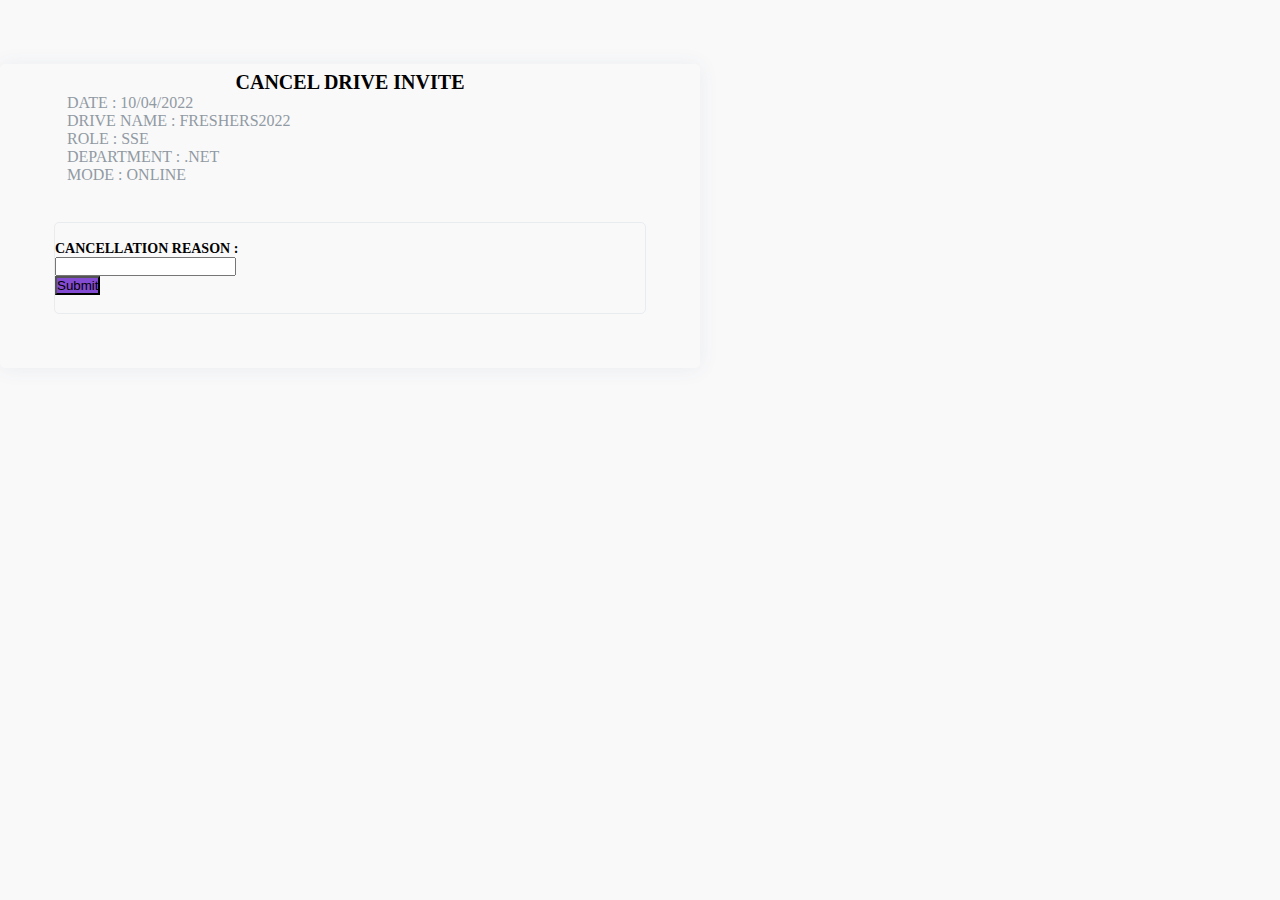
<file: CancelDrive.html>
<!DOCTYPE html>
<html lang="en">
<head>
    <link href="https://cdn.jsdelivr.net/npm/bootstrap@5.0.2/dist/css/bootstrap.min.css" rel="stylesheet" integrity="sha384-EVSTQN3/azprG1Anm3QDgpJLIm9Nao0Yz1ztcQTwFspd3yD65VohhpuuCOmLASjC" crossorigin="anonymous">
    <meta charset="UTF-8">
    <meta http-equiv="X-UA-Compatible" content="IE=edge">
    <meta name="viewport" content="width=device-width, initial-scale=1.0">
    <link rel="stylesheet" href="style.css">
    <title>Document</title>
</head>
<body>
    <div class="container">
        <div class="card mx-auto">
            <div class="card-body">
                
                <h3 class="card-title" id="cancelinvitealign"><b>CANCEL DRIVE INVITE</b></h3>
                
                <div class="row rone mt-4">
                    <div class="col-md-6">
                        <p class="text-muted"><i class="far fa-check-circle"></i>DATE             : 10/04/2022</p>
                        <p class="text-muted"><i class="far fa-check-circle"></i>DRIVE NAME       : FRESHERS2022</p>
                        <p class="text-muted"><i class="far fa-check-circle"></i>ROLE             : SSE</p>
                    </div>
                    <div class="col-md-6">
                        <p class="text-muted"><i class="far fa-check-circle"></i>DEPARTMENT : .NET</p>
                        <p class="text-muted"><i class="far fa-check-circle"></i>MODE       : ONLINE</p>
                        
                    </div>
                </div>

                    <br> 
                    <div>
                        <div class="container kl"><br>
                            <h6><b>CANCELLATION REASON :</b></h6>
                                <div class="form-outline">
                                     <input type="text" id="form12" class="form-control" />
                                     <br>
                                </div>  
                                     
                                    <div class="text-center">
                                        <button type="button" class="btn btn-primary btn-lg btn-block mt-3" >Submit</button>
                                    </div>   
                                    <br>
                        </div>
                    </div>
            </div>
        </div>
    </div>
</body>
</html>
</file>
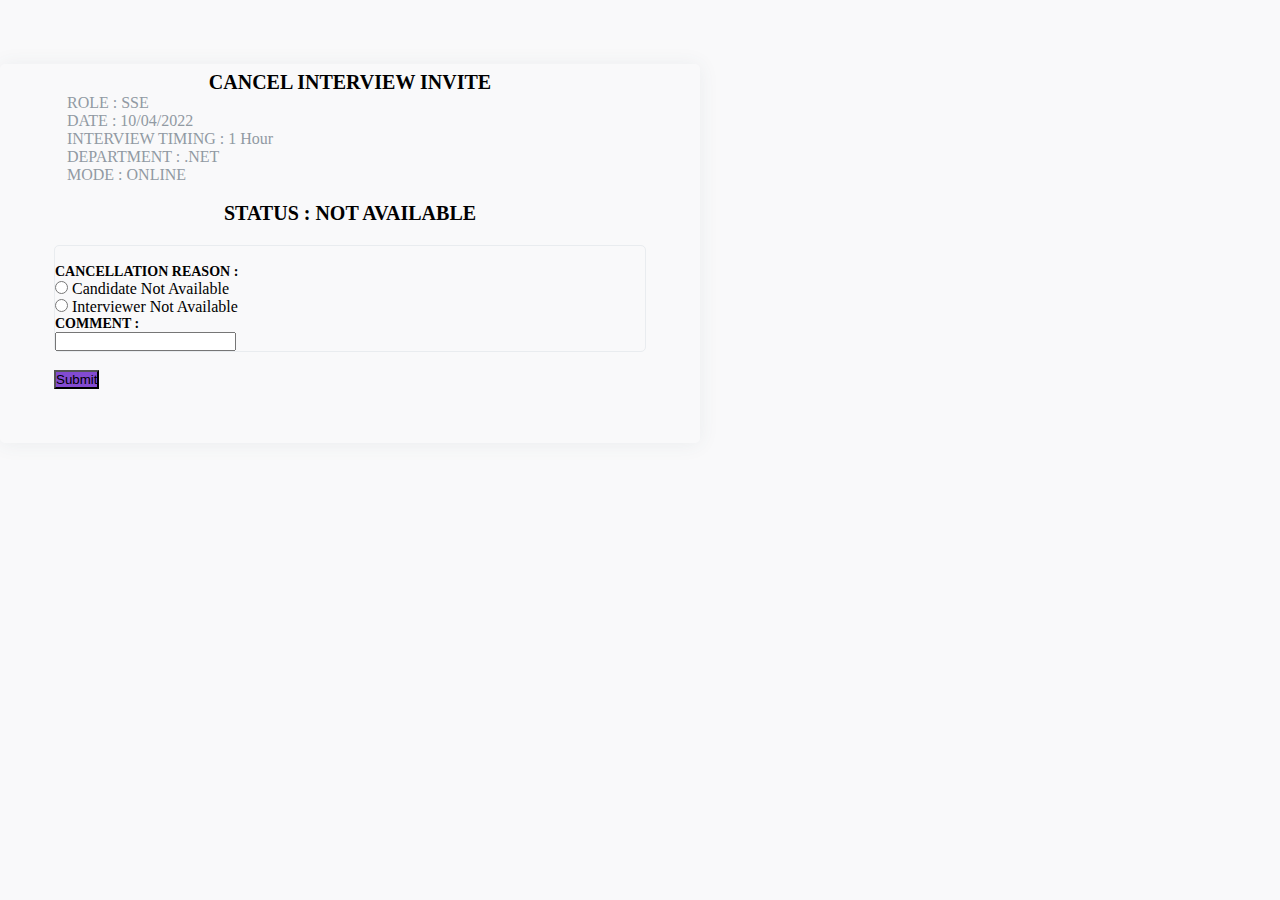
<file: CancelInvite.html>
<!DOCTYPE html>
<html lang="en">
<head>
    <link href="https://cdn.jsdelivr.net/npm/bootstrap@5.0.2/dist/css/bootstrap.min.css" rel="stylesheet" integrity="sha384-EVSTQN3/azprG1Anm3QDgpJLIm9Nao0Yz1ztcQTwFspd3yD65VohhpuuCOmLASjC" crossorigin="anonymous">
    <meta charset="UTF-8">
    <meta http-equiv="X-UA-Compatible" content="IE=edge">
    <meta name="viewport" content="width=device-width, initial-scale=1.0">
    <link rel="stylesheet" href="style.css">
    <title>Document</title>
</head>
<body>
    <div class="container">
        <div class="card mx-auto">
            <div class="card-body">
                
                <h3 class="card-title" id="cancelinvitealign"><b>CANCEL INTERVIEW INVITE</b></h3>
                
                <div class="row rone mt-4">
                    <div class="col-md-6">
                        <p class="text-muted"><i class="far fa-check-circle"></i>ROLE             : SSE</p>
                        <p class="text-muted"><i class="far fa-check-circle"></i>DATE             : 10/04/2022</p>
                        <p class="text-muted"><i class="far fa-check-circle"></i>INTERVIEW TIMING : 1 Hour</p>
                    </div>
                    <div class="col-md-6">
                        <p class="text-muted"><i class="far fa-check-circle"></i>DEPARTMENT : .NET</p>
                        <p class="text-muted"><i class="far fa-check-circle"></i>MODE       : ONLINE</p>
                        
                    </div>
                </div>

                <br>

                <div>
                    <h5 class="card-title" id="cancelinvitealign"><b>STATUS : NOT AVAILABLE</b></h5>
                    <div>
                         <div class="container kl"><br>
                            <h6><b>CANCELLATION REASON :</b></h6>
                    <div class="row rtwo my-3">
                        <div class="col-md-12">
                            <div class="form-check"> <input class="form-check-input" type="radio"> <label class="form-check-label">Candidate Not Available</label></div> 
                                <div class="form-check"> <input class="form-check-input" type="radio"> <label class="form-check-label">Interviewer Not Available</label> 
                                
                            </div>
                        
                    </div>
                </div>
                    <div>
                        <h6><b>COMMENT :</b></h6>
                        <div class="form-outline">
                            <input type="text" id="form12" class="form-control" />
                            <br>
                        </div>
                    </div>
                </div> 

                <br>

                <div class="text-center">
                <button type="button" class="btn btn-primary btn-lg btn-block mt-3" >Submit</button>
            </div>
               
            </div>
        </div>
    </div>
</body>
</html>
</file>
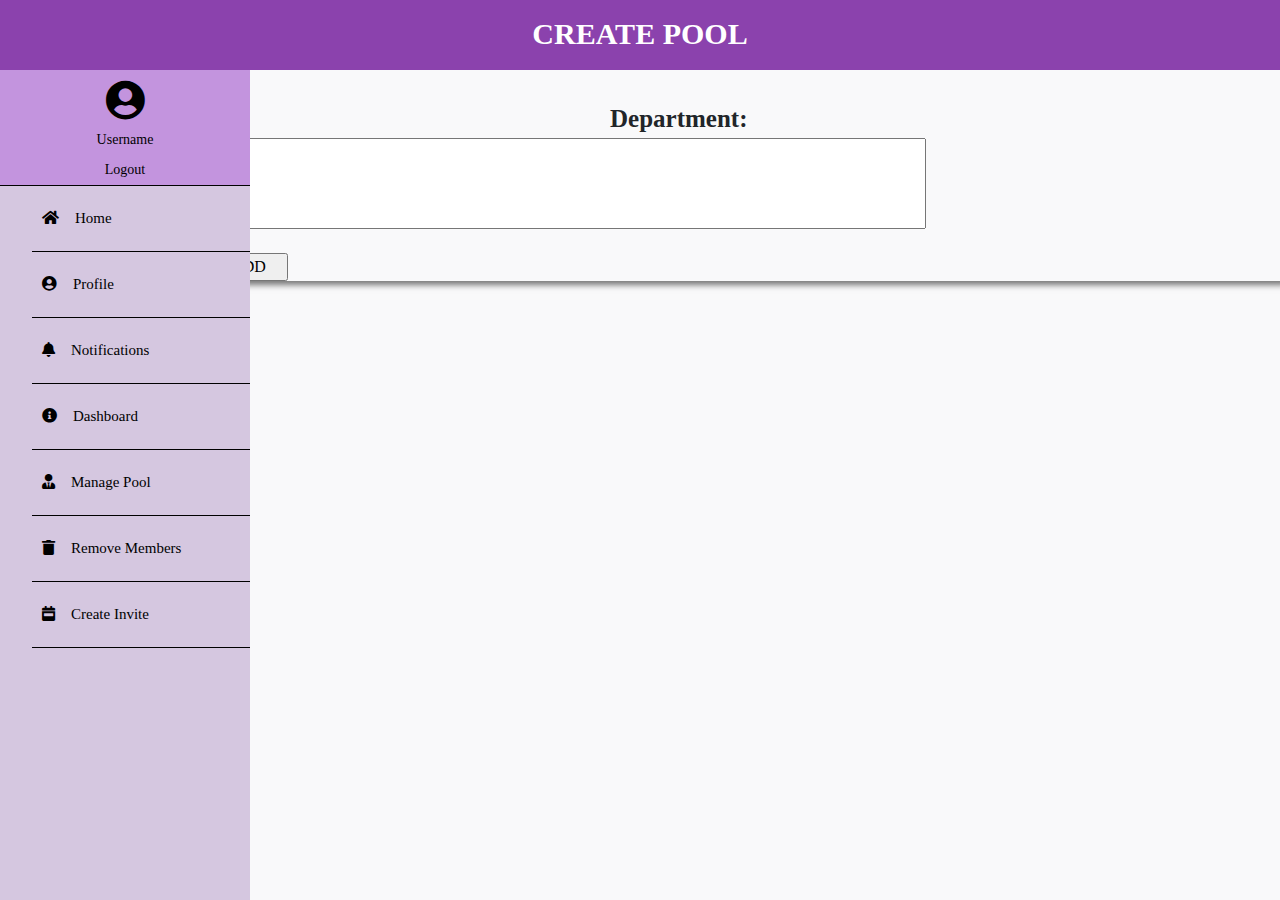
<file: CreatePool.html>
<!DOCTYPE html>
<meta name="viewport" content="width=device-width, initial-scale=1">

<html lang="en" dir="ltr">

<head>
  <meta charset="utf-8">
  <title>Layout</title>
  <link rel="stylesheet" href="https://cdnjs.cloudflare.com/ajax/libs/font-awesome/5.15.3/css/all.min.css" />
  <link href="https://cdn.jsdelivr.net/npm/bootstrap@5.1.3/dist/css/bootstrap.min.css" rel="stylesheet">
  <link rel="stylesheet" href="style.css">

</head>

<body>
  <!-- <iframe src="CreatePool.html" height="300px" width="100%" ></iframe> -->
  <input type="checkbox" id="check">

  <div class="sidebar">
    <header><br>
      <i class="fas fa-user-circle" id="headericon"></i><br>
      <li>Username </li>
      <li><a href="#">Logout</a></li>
    </header>


    <ul>
      <li><a href="#"><i class="fas fa-home"></i>Home</a></li>
      </hr>
      <li><a href="Profile.html"><i class='fas fa-user-circle'></i>Profile</a></li>
      <li><a href="#"><i class="fa fa-bell"></i>Notifications </a></li>
      <!--<span class="badge" style="color: rgb(248, 245, 245);">6</span>-->
      <li><a href="#"><i class="fa fa-info-circle"></i>Dashboard</a></li>
      <li><a href="Manage_Pools.html"><i class="fas fa-user-tie"></i>Manage Pool</a></li>
      <li><a href="#"><i class="fas fa-trash"></i>Remove Members</a></li>
      <li><a href="#"><i class="fas fa-calendar-week"></i>Create Invite</a></li>
    </ul>

  </div>

  <div id="navbar">
    <div class="header fixed-top">
      <h3 id="logo">CREATE POOL</h3>
      <!--Add respective Page name-->
    </div>
  </div>

  <div id="wholebox">
    <div class="box effect1 row ">
      <form>
        <label for="fname" id="aligncreatepool"><b>Department:</b></label><br>
        <input type="text" id="aligncreatepool" id="fname" name="fname" value=""><br><br>
        <input type="submit" value="     ADD     ">
      </form>
    </div>
  </div>



  <!-- <footer class="footer fixed-bottom">
      <hr>
      <p >Aspire Systems ,Chennai</p>
      <p >Contact:9876543210</p>
      <p >Aspire Systems ,Chennai</p>
      <p >Aspire Systems ,Chennai</p>
      <p >Aspire Systems ,Chennai</p>
    </footer> -->

</body>

</html>
</file>
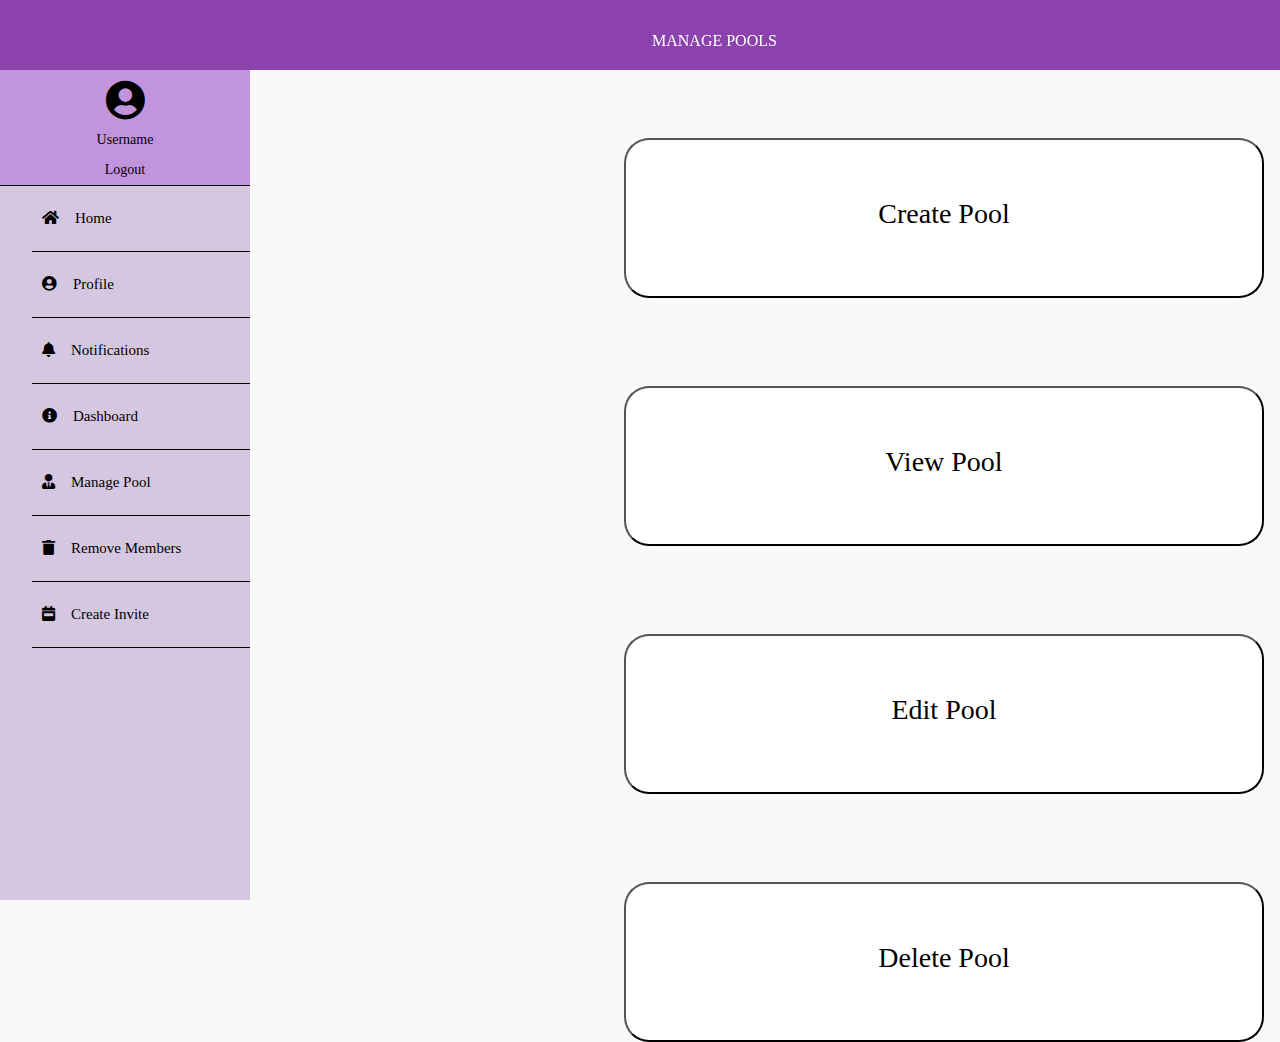
<file: Manage_Pools.html>
<!DOCTYPE html>
<meta name="viewport" content="width=device-width, initial-scale=1">

<html lang="en" dir="ltr">
  <head>
    <meta charset="utf-8">
    <title>Layout</title>
    <link rel="stylesheet" href="https://cdnjs.cloudflare.com/ajax/libs/font-awesome/5.15.3/css/all.min.css"/>
    <link href="https://cdn.jsdelivr.net/npm/bootstrap@5.1.3/dist/css/bootstrap.min.css" rel="stylesheet">
    <link rel="stylesheet" href="style.css">

  </head>
  <body>
    <input type="checkbox" id="check">
   
    <div class="sidebar">
    <header><br>
      <i class="fas fa-user-circle" id="headericon"></i><br>
      <li>Username </li>
      <li><a href="#" >Logout</a></li>
    </header> 
   
    
    <ul>
      <li><a href="#"><i class="fas fa-home"></i>Home</a></li></hr>
      <li><a href="Profile.html"><i class='fas fa-user-circle'></i>Profile</a></li> 
      <li><a href="#"><i class="fa fa-bell"></i>Notifications </a></li>                      <!--<span class="badge" style="color: rgb(248, 245, 245);">6</span>-->
      <li><a href="#"><i class="fa fa-info-circle"></i>Dashboard</a></li>
      <li><a href="Manage_Pools.html"><i class="fas fa-user-tie"></i>Manage Pool</a></li>
      <li><a href="#"><i class="fas fa-trash"></i>Remove Members</a></li>
      <li><a href="#"><i class="fas fa-calendar-week"></i>Create Invite</a></li>
     </ul>
    
   </div>

   <div id="navbar">
    <div class="header fixed-top">
      <h3>Add your page name</h3> <!--Add respective Page name-->
    </div>
   </div>
   
   <div id="navbar">
    <div class="header fixed-top">
      <a class="logo">MANAGE POOLS</a> <!--Add respective Page name-->
    </div>
   </div>

   <div id="alignpool">
       <button class="managepoolbutton" id="buttonheight">
            <h3>Create Pool</h3>
       </button>
           
       <button class="managepoolbutton" id="buttonheight">
        <h3>View Pool</h3>
        </button>

        <button class="managepoolbutton"id="buttonheight">
         <h3>Edit Pool</h3>
         </button>

        <button class="managepoolbutton"id="buttonheight">
            <h3>Delete Pool</h3>
        </button>
   </div>

   
    <!-- <footer class="footer fixed-bottom">
      <hr>
      <p >Aspire Systems ,Chennai</p>
      <p >Contact:9876543210</p>
      <p >Aspire Systems ,Chennai</p>
      <p >Aspire Systems ,Chennai</p>
      <p >Aspire Systems ,Chennai</p>
    </footer> -->
 
  </body>
</html>
</file>
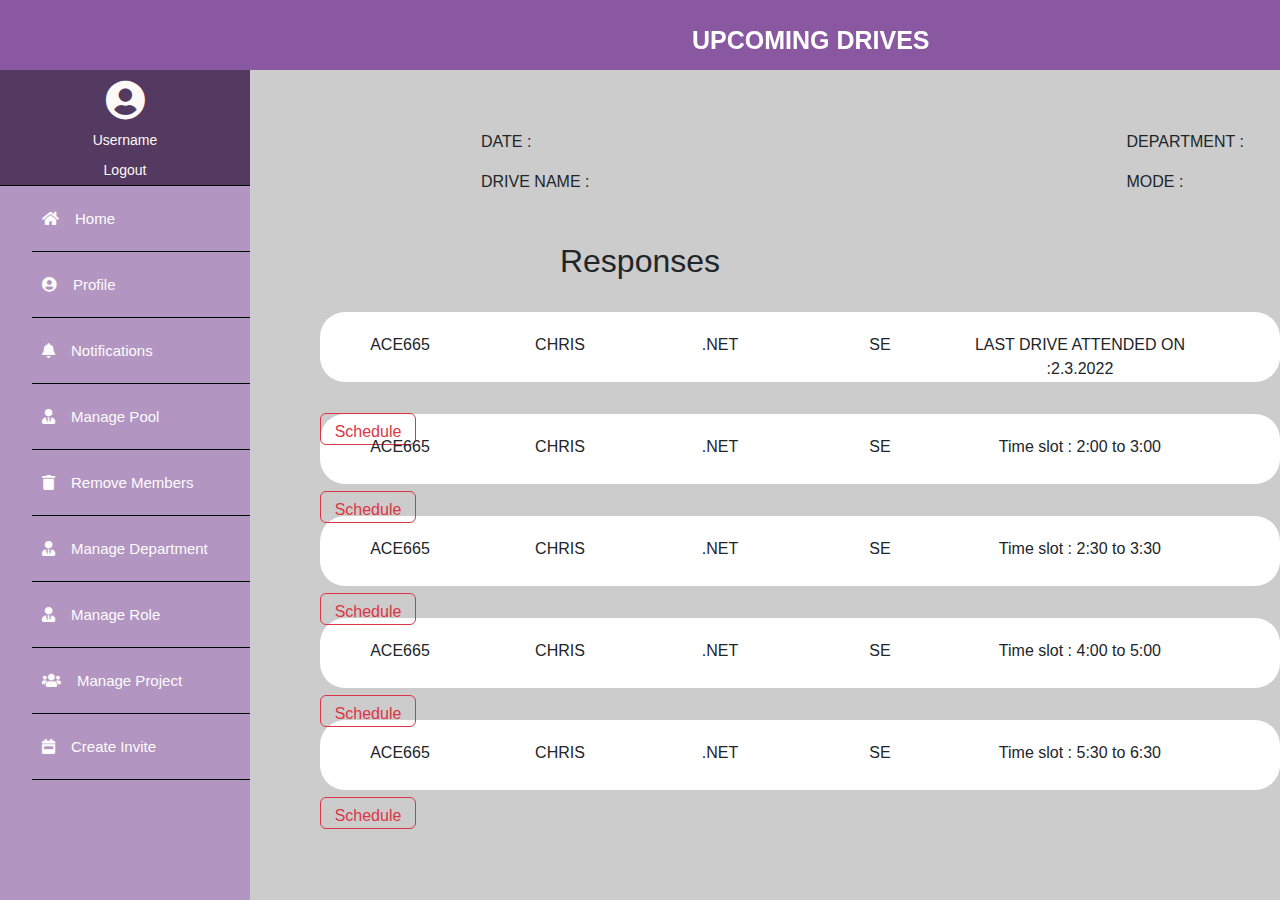
<file: TACUpcomming.html>
<!DOCTYPE html>
<meta name="viewport" content="width=device-width, initial-scale=1">

<html lang="en" dir="ltr">
  <head>
    <meta charset="utf-8">
    <title>Layout</title>
    <link rel="stylesheet" href="https://cdnjs.cloudflare.com/ajax/libs/font-awesome/5.15.3/css/all.min.css"/>
    <link href="https://cdn.jsdelivr.net/npm/bootstrap@5.1.3/dist/css/bootstrap.min.css" rel="stylesheet">
    <link rel="stylesheet" href="style1.css">

  </head>
  <body>
    <input type="checkbox" id="check">
   
    <div class="sidebar">
        <header><br>
           <i class="fas fa-user-circle" id="headericon"></i><br>
          <li>Username </li>
          <li><a href="#" >Logout</a></li>
        </header> 
   
    
      <ul>
     <li><a href="#"><i class="fas fa-home"></i>Home</a></li></hr>
     <li><a href="#"><i class='fas fa-user-circle'></i>Profile</a></li> 
     <li><a href="#"><i class="fa fa-bell"></i>Notifications </a></li>          <!--<span class="badge" style="color: rgb(248, 245, 245);">6</span>-->
     <li><a href="#"><i class="fas fa-user-tie"></i>Manage Pool</a></li>
     <li><a href="#"><i class="fas fa-trash"></i>Remove Members</a></li>
     <li><a href="#"><i class="fas fa-user-tie"></i>Manage Department</a></li>
     <li><a href="#"><i class="fas fa-user-tie"></i>Manage Role</a></li>
     <li><a href="#"><i class="fas fa-users"></i>Manage Project</a></li>
     <li><a href="#"><i class="fas fa-calendar-week"></i>Create Invite</a></li>
    </ul>
    
   </div>

   
   <div id="navbar">
    <div class="header fixed-top">
      <a class="logo"> UPCOMING DRIVES</a> <!--Add respective Page name-->
    </div>
   </div>
   <div id ="wholebox" class="row">

        <div id="drivedetails1" class="col-6">
            <p> DATE  : </p>
            <p>DRIVE NAME :</p>
        </div>
        <div id="drivedetails1" class="col-6">
            <P>DEPARTMENT :</P>
            <P>MODE :</P> 
        </div>
   </div>
    <div>
      <div>
          <h2 id="Responsetextalign">Responses</h2>
      </div>

       
   </div>
  
    <!-- <footer class="footer fixed-bottom">
      <hr>
      <p >Aspire Systems ,Chennai</p>
      <p >Contact:9876543210</p>
      <p >Aspire Systems ,Chennai</p>
      <p >Aspire Systems ,Chennai</p>
      <p >Aspire Systems ,Chennai</p>
    </footer> -->
 
    <!-- <div>
        <div class="box1 d-flex" >
            <p>ACE665</p> 
            <P>SAM</P>
            <P>.NET</P>
            <P>SE</P>
            <P>LAST DRIVE ATTENDED ON :2.3.2022</P>          
        </div>
        <div class="box1 d-flex">
            <p> ACE665</p> 
            <P>TONY </P>
            <P>.NET</P>
            <P>SE</P>
            <P>LAST DRIVE ATTENDED ON :2.3.2022</P>   
        </div>
        <div class="box1 d-flex">
            <p> ACE665</p> 
            <P>STEVE</P>
            <P>.NET</P>
            <P>SE</P>
            <P>LAST DRIVE ATTENDED ON :2.3.2022</P>   
        </div>
        <div class="box1 d-flex">
            <p> ACE665</p> 
            <P>ROGER</P>
            <P>.NET</P>
            <P>SE</P>
            <P>LAST DRIVE ATTENDED ON :2.3.2022</P>   
        </div>
        <div class="box1 d-flex">
            <p> ACE665</p> 
            <P>BRUCE</P>
            <P>.NET</P>
            <P>SE</P>
            <P>LAST DRIVE ATTENDED ON :2.3.2022</P>   
        </div>
        <div class="box1 d-flex">
            <p> ACE665</p> 
            <P>BANER </P>
            <P>.NET</P>
            <P>SE</P>
            <P>LAST DRIVE ATTENDED ON :2.3.2022</P>   
        </div>
        <div class="box1 d-flex">
            <p> ACE665</p> 
            <P>CHRIS </P>
            <P>.NET</P>
            <P>SE</P>
            <P>LAST DRIVE ATTENDED ON :2.3.2022</P>   
        </div>
    </div>
    -->

        <div class="box1 row" id="responses">
            <p class="col-2"> ACE665</p> 
            <P class="col-2">CHRIS </P>
            <P class="col-2">.NET</P>
            <P class="col-2">SE</P>
            <P class="col-3">LAST DRIVE ATTENDED ON :2.3.2022</P>  
            <button class="col-1 mt-3 btn btn-outline-danger" id="ScheduleButton">Schedule</button> 
        </div>
   

    <div class="box1 row">
        <p class="col-2"> ACE665</p> 
        <P class="col-2">CHRIS </P>
        <P class="col-2">.NET</P>
        <P class="col-2">SE</P>
        <P class="col-3">Time slot : 2:00 to 3:00 </P>  
        <button class="col-1 mt-3 btn btn-outline-danger" id="ScheduleButton">Schedule</button>  


    </div>
    
    <div class="box1 row" >
        <p class="col-2"> ACE665</p> 
        <P class="col-2">CHRIS </P>
        <P class="col-2">.NET</P>
        <P class="col-2">SE</P>
        <P class="col-3">Time slot : 2:30 to 3:30</P>   
        <button class="col-1 mt-3 btn btn-outline-danger" id="ScheduleButton">Schedule</button>  

    </div>
    
    <div class="box1 row" >
        <p class="col-2"> ACE665</p> 
        <P class="col-2">CHRIS </P>
        <P class="col-2">.NET</P>
        <P class="col-2">SE</P>
        <P class="col-3">Time slot : 4:00 to 5:00</P>   
        <button class="col-1 mt-3 btn btn-outline-danger" id="ScheduleButton">Schedule</button>  

    </div>
    
    <div class="box1 row" >
        <p class="col-2"> ACE665</p> 
        <P class="col-2">CHRIS </P>
        <P class="col-2">.NET</P>
        <P class="col-2">SE</P>
        <P class="col-3">Time slot : 5:30 to 6:30</P>   
        <button class="col-1 mt-3 btn btn-outline-danger" id="ScheduleButton">Schedule</button>  

    </div>
  </body>
</html>
</file>
<file: style.css>
/*-------------------------------------Login & Register-----------------------------------------*/

.Register {   
  margin: 0% 25%;
 padding: 0% 5%;
 border: 1px solid black;
 border-radius: 15px;
 background: linear-gradient(to bottom, rgb(207, 102, 231), rgb(255, 255, 255)); 
 background-color: rgba(255, 255, 255, 0.915);
}

.form-input {
 padding-bottom: 2%;
 font-weight: bold;
}
.background-img-register{
 height: 100%;
 padding:75px;
 background-size: cover;
 background: linear-gradient(to top, rgb(207, 102, 231), rgb(255, 255, 255)); 
 background-image:url(Interview.jpg);
}
.background-img-login{
  height: 100vh;
  padding:10%;
  background-size: cover;
  background: linear-gradient(to top, rgb(207, 102, 231), rgb(255, 255, 255)); 
  background-image:url(Interview.jpg);
}
.Login{
 margin: 5vh 20vw;
 padding: 1% 5%;
 border: 1px solid black;
 border-radius: 15px;
 background-color: rgba(255, 255, 255, 0.915);

}

.Login-btn{
 padding-top: 10%;
 padding-bottom: 10%;
 text-align: center;
}
.gradient-custom-2 {
 background: linear-gradient(to right, #ee7724, #d8363a, #dd3675, #b44593);
 }


 /* 631 X 834 */
 @media screen and (max-width:800px){
     .Register{
         margin: 0;
         
     }
     .background-img{
      height: 100%;
     }
 }


/*----------------------------Login & Register End--------------------------------------*/


@import url('https://fonts.googleapis.com/css?family=Roboto:250,300,400i,500');
*{
  padding: 0;
  margin: 0;
  list-style: none;
  text-decoration: none;
}
body
{
  font-family: 'Roboto', sans-serif;
}

.sidebar 
{
  position: fixed; 
  /* left: -250px; */
  width: 250px;
  height: 100%;
  background: #d5c7e0;          /*   b295c0      8958a0 */
  transition: all .5s ease;
  text-decoration: none;
}

#headericon
{
  font-size: 40px; 
}

.sidebar header
{
  padding-top: 50px;
  /* font-size: 20px; */
  color: #000000;
  line-height: 30px;
  text-align: center;
  background: #c08ddde3;
  user-select: none;
  border-bottom: 1px solid black;
}

/* .sidebar ul{
  overflow-x: hidden;
  overflow-y: scroll;
  
} */

.sidebar ul a
{
  display: block;
  height: 100%;
  width: 100%;
  line-height: 65px;
  font-size: 15px;
  color: rgb(0, 0, 0);
  padding-left: 10px;
  box-sizing: border-box;
  text-decoration: none;
  transition: .4s;
}

.sidebar ul li{
  border-bottom: 1px solid black;
  font-size: 20px;
}
.sidebar header li a
{
  text-decoration: none;
  color:#000000;
}
.sidebar header li a:hover{
color: red;
}
.sidebar li a:hover 
{
  color:#38114b;
}

.sidebar li
{
  font-size:14px;
}

ul li:hover a{
  padding-left: 40px;
}

.sidebar ul a i{
  margin-right: 16px;
}
#check{
  display: none;
}

#check:checked ~ .sidebar{
  left: 0;
}
#check:checked ~ label #btn{
  left: 250px;
  opacity: 0;
  pointer-events: none;
}
#check:checked ~ label #cancel{
  left: 195px;
}
#check:checked ~ section{
  margin-left: 250px;
}
section{
  background: url(bg.jpeg) no-repeat;
  background-position: center;
  background-size: cover;
  height: 100vh;
  transition: all .5s;
}

*{box-sizing: border-box;}

body { 
  margin: 0;
  font-family: Arial, Helvetica, sans-serif;
  overflow:auto;
}

.header 
{
  position: fixed;
  width : 100%;
  height: 70px;
  overflow: hidden;
  background-color: #8b42ad;
  text-align: center;
  padding-top: 1rem;
}

.header a {
  float: none;
  color: rgb(255, 255, 255);
  text-align: center;
  padding: 12px;
  text-decoration: none;
  font-size: 16px; 
  line-height: 25px;
  border-radius: 4px;
  position: fixed;
}

#logo 
{
  font-size: 30px;
  font-weight: bold;
  color: rgb(255, 255, 255);
}

@media screen and (max-width: 500px) 
{
  .header a {
    float: none;
    display: block;
    text-align: center;
  }
  
  .header-right {
    float: none;
  }
}

#navbar
{
  width: 75%;
  padding-left: 10rem;
  
  text-align: center;
}

body 
{
  background:rgba(180, 179, 179, 0.548)
  
}

.profilebox h3
{
  text-align: center;
  position:relative;
  top: 4rem;
}
.profilebox {
  
  border-radius: 25px;
  width:50%;
  height:290px;
  background:#FFF;
  margin :100px auto;
  
  
}

/* Effect 1*/
.effect1
{
  -webkit-box-shadow: 0 10px 6px -6px #777;
     -moz-box-shadow: 0 10px 6px -6px #777;
          box-shadow: 0 10px 6px -6px #777;         
}

#wholebox
{
  padding-left: 210px;
  padding-top: 50px;
  /* top: 50%;
  left: 50%;
  margin: 25px 0 0 -25px; */
}

.footer{
  text-align: center;
  padding-bottom: .6rem;
  color: white; 
}


/*Padding for Profile*/
#align  
{
  padding-top: 50px; 
   
}

/*Padding for Profile*/
#align1 
{
  padding: 30px; 
}

/*Profile icon*/
#headericon1 
{
  font-size: 140px;
  padding-top: 80px; 
  padding-left: 40px;
}

/*-----------------------------------------Manage Pool-----------------------------------------*/
.managepoolbutton
{
  border-radius: 25px;
  width:50%;
  height:160px;
  background:#FFF;
  margin-left :39rem; 
  margin-top: 15rem;
}

#buttonheight 
{
  margin-top: 5.5rem;
}

#alignpool
{
    padding-top: 50px;
}

#aligncreatepool
{
  font-size: 25px ;
  padding-top: 50px; 
  padding-left: 25rem;
}

/*-----------------------------------------Manage Pool End-----------------------------------------*/

/*-----------------------------------------Dashboard-----------------------------------------*/

#DashboardScheduled,#DashboardCancelled{
  padding-left: 15rem;
  margin-top: 20rem;
  margin-left: 20rem;
}

#DashboardScheduled:hover,#DashboardCancelled :hover{
  color: #8958a0;
}
#ScheduledCount,#CancelledCount{
  font-size: 15rem;
}

/*-----------------------------------------Dashboard End-----------------------------------------*/

/*-----------------------------------------View Pool-----------------------------------------*/
#ViewPoolFilterCard{
  width: 100%;
  height: 3rem;
  text-align: center;
  margin-top: 2rem;
}
#ViewPoolContainer{
  padding-left: 15rem;
  padding-top: 4rem;
}
#FreshersButton,#SoftwareEngineerButton,#SeniorSoftwareEngineerBuuton,#ProjectLeadButton,#TeamLeadButton,#ManagementButton{
    margin-top: 5rem;
    height: 8rem;
    background-color: white;
    color: black;
    border-color: black;
    border-radius: 20px;
}
#SoftwareEngineerButton,#SeniorSoftwareEngineerBuuton,#TeamLeadButton,#ManagementButton{
    margin-left: 8rem;
}
/*-----------------------------------------View Pool End-----------------------------------------*/


#CurrentDrivesFilterBox {
    width: 60%;
    height: 4rem;
    background: #FFF;
    margin-top: 6rem;
    margin-left: 27rem;
    align-items: center;
}

#align {
    padding-top: 25px;
    padding-left: 4rem;
}

#CurrentDrivesCancelButton {
    padding-left: 7rem;
    padding-top: 35px;
}
#CurrentDrivesBox{
    border-radius: 25px;
    width: 55%;
    height: 7rem;
    background: #FFF;
    margin-top: 3rem;
    margin-left: 30rem;
}

#FilterButton{
    width: 8rem;
    height: 40px;
    margin-left: 5rem;
}

body {
  background: #e9ecef99;
  font-family: arial-helvetica
}

.card {
  max-width: 700px;
  padding: 6vh;
  padding-top: 7px !important;
  border: none;
  border-radius: 0;
  margin-bottom: 5%;
  margin-top: 5%;
  display: block;
  box-shadow: 0 0 15px #dae0e5
}

i.far {
  margin-right: 13px;
  color: #bb04e9
}

.container.kl {
  border: 1px solid #e9ecef;
  border-radius: 5px;
  margin-top: 20px
}

.kl:hover {
  border: 2px solid #834bd1;
  cursor: pointer
}

label.form-check-label {
  font-size: 16px
}

.note {
  border-radius: 15px;
  border: none;
  border-color: grey;
  background: #e9ecef;
  padding: 8px;
  font-weight: bold;
  font-size: 10px;
  color: #bb04e9
}

span.text-muted {
  font-size: 12px
}

span.rate {
  margin-left: 200px
}

span.nrate {
  margin-left: 90px
}

.btn.btn-lg {
  background: #834bd1
}

.btn.btn-lg span {
  text-align: center;
  font-size: 18px
}

/*-----------------------------------------Cancel Invite-----------------------------------------*/
@media(max-width:768px) {
  .card {
      padding: 2vh;
      width: 100%
  }

  span.rate {
      margin-left: 150px
  }

  span.nrate {
      margin-left: 40px
  }
}

#cancelinvitealign
{
  text-align: center;
  font-size: 20px;

}

#cancelinvitebutton
{
  align-items: center;
  text-align: center;
}

/*-----------------------------------------Cancel Invite End-----------------------------------------*/

/* ------------------ PROFILE --------------- */

body {
    background-color: #f9f9fa
}

.padding {
    padding: 3rem !important
}

.user-card-full {
    overflow: hidden
}

.card {
    border-radius: 5px;
    -webkit-box-shadow: 0 1px 20px 0 rgba(69, 90, 100, 0.08);
    box-shadow: 0 1px 20px 0 rgba(69, 90, 100, 0.08);
    border: none;
    margin-bottom: 30px
}

.m-r-0 {
    margin-right: 0px
}

.m-l-0 {
    margin-left: 0px
}

.user-card-full .user-profile {
    border-radius: 5px 0 0 5px
}

.bg-c-lite-green {
    background: -webkit-gradient(linear, left top, right top, from(#b112d1), to(#9b4b9e));
    background: linear-gradient(to right, #ee5ac2, #d893e5)

}

.user-profile {
    padding: 20px 0
}

.card-block {
    padding: 1.25rem
}

.m-b-25 {
    margin-bottom: 25px
}

.img-radius {
    border-radius: 5px
}

h6 {
    font-size: 14px
}

.card .card-block p {
    line-height: 25px
}

@media only screen and (min-width: 1400px) {
    p {
        font-size: 14px
    }
}

.card-block {
    padding: 1.25rem
}

.b-b-default {
    border-bottom: 1px solid #e0e0e0
}

.m-b-20 {
    margin-bottom: 20px
}

.p-b-5 {
    padding-bottom: 5px !important
}

.card .card-block p {
    line-height: 25px
}

.m-b-10 {
    margin-bottom: 10px
}

.text-muted {
    color: #919aa3 !important
}

.b-b-default {
    border-bottom: 1px solid #e0e0e0
}

.f-w-600 {
    font-weight: 600
}

.m-b-20 {
    margin-bottom: 20px
}

.m-t-40 {
    margin-top: 20px
}

.p-b-5 {
    padding-bottom: 5px !important
}

.m-b-10 {
    margin-bottom: 10px
}

.m-t-40 {
    margin-top: 20px
}

.user-card-full .social-link li {
    display: inline-block
}

.user-card-full .social-link li a {
    font-size: 20px;
    margin: 0 10px 0 0;
    -webkit-transition: all 0.3s ease-in-out;
    transition: all 0.3s ease-in-out
}

/* --------------- Profile end -------------- */

/*Common */
</file>
<file: style1.css>
@import url('https://fonts.googleapis.com/css?family=Roboto:250,300,400i,500');
*{
  padding: 0;
  margin: 0;
  list-style: none;
  text-decoration: none;
}
body
{
  font-family: 'Roboto', sans-serif;
}

.sidebar 
{
  position: fixed; 
  /* left: -250px; */
  width: 250px;
  height: 100%;
  background: #b295c0;          /*   b295c0      8958a0 */
  transition: all .5s ease;
  text-decoration: none;
}

#headericon
{
  font-size: 40px; 
}

.sidebar header
{
  padding-top: 50px;
  /* font-size: 20px; */
  color: #fdf9f9;
  line-height: 30px;
  text-align: center;
  background: #482e54e3;
  user-select: none;
  border-bottom: 1px solid black;
}

/* .sidebar ul{
  overflow-x: hidden;
  overflow-y: scroll;
  
} */

.sidebar ul a
{
  display: block;
  height: 100%;
  width: 100%;
  line-height: 65px;
  font-size: 15px;
  color: rgb(253, 253, 253);
  padding-left: 10px;
  box-sizing: border-box;
  text-decoration: none;
  transition: .4s;
}

.sidebar ul li{
  border-bottom: 1px solid black;
  font-size: 20px;
}
.sidebar header li a
{
  text-decoration: none;
  color:#fdf9f9;
}
.sidebar header li a:hover{
color: red;
}
.sidebar li a:hover 
{
  color:#38114b;
}

.sidebar li
{
  font-size:14px;
}

ul li:hover a{
  padding-left: 40px;
}

.sidebar ul a i{
  margin-right: 16px;
}
#check{
  display: none;
}

#check:checked ~ .sidebar{
  left: 0;
}
#check:checked ~ label #btn{
  left: 250px;
  opacity: 0;
  pointer-events: none;
}
#check:checked ~ label #cancel{
  left: 195px;
}
#check:checked ~ section{
  margin-left: 250px;
}
section{
  background: url(bg.jpeg) no-repeat;
  background-position: center;
  background-size: cover;
  height: 100vh;
  transition: all .5s;
}

*{box-sizing: border-box;}

body { 
  margin: 0;
  font-family: Arial, Helvetica, sans-serif;
  overflow: auto;
}

.header 
{
  position: fixed;
  width : 100%;
  height: 70px;
  overflow: hidden;
  background-color: #8958a0;
  text-align: center;
  padding-top: 1rem;
  padding-left: 5rem;
}

.header a {
  float: none;
  color: rgb(255, 255, 255);
  text-align: center;
  padding: 12px;
  text-decoration: none;
  font-size: 16px; 
  line-height: 25px;
  border-radius: 4px;
  position: fixed;
}

.header a.logo 
{
  font-size: 25px;
  font-weight: bold;
}

@media screen and (max-width: 500px) 
{
  .header a {
    float: none;
    display: block;
    text-align: center;
  }
  
  .header-right {
    float: none;
  }
}

#navbar
{
  width: 75%;
  padding-left: 10rem;
}

body {background:#ccc}

/* .box h3
{
  padding-top: 20px;
  text-align:center ;
  position:relative;
  top: 4rem;
}
.box {
  
  border-radius: 25px;
  width:60%;
  height: 175px;
  background:#FFF;
  margin :100px auto;
  
} */
/*==================================================
 * Effect 1
 * ===============================================*/
.effect1{
  -webkit-box-shadow: 0 10px 6px -6px #777;
     -moz-box-shadow: 0 10px 6px -6px #777;
          box-shadow: 0 10px 6px -6px #777;         
}
/* .button
{
    border-radius: 25px;
    width:50%;
    height:160px;
    background:#FFF;
    margin: left 39rem;
    margin-top: 15rem;
   
} */
#homebox
{
    padding-top: 50px;
}
#wholebox{
  padding-left: 13px;
  padding-top: 50px;

}

/* .footer{
  text-align: center;
  padding-bottom: .6rem;
  color: white;
  
} */
#drivedetails1{
    padding-top: 5rem;
    padding-left: 30rem;
}
#Responsetextalign
{
    text-align: center;
    padding-top: 2rem;
}
#Homepage{
  
    margin-left: 1000px;
    
    padding: 150px 150px 150px 150px;
}
.box1 {
  
    border-radius: 25px;
    width:75%;
    height:70px;
    background:#FFF;
    margin-left: 20rem;
    margin-top: 2rem;
    text-align: center;
    
  }
 .box1 p{
     padding-top: 1.3rem;
     text-align:center ;
 }

 .box p{
     text-align: center;
     padding-top: 1.5rem;
 }

 #ScheduleButton{
   height: 2rem;
   width: 6rem;
 }
 /* #responses
 {
     height: 70px;
 }  */
</file>
